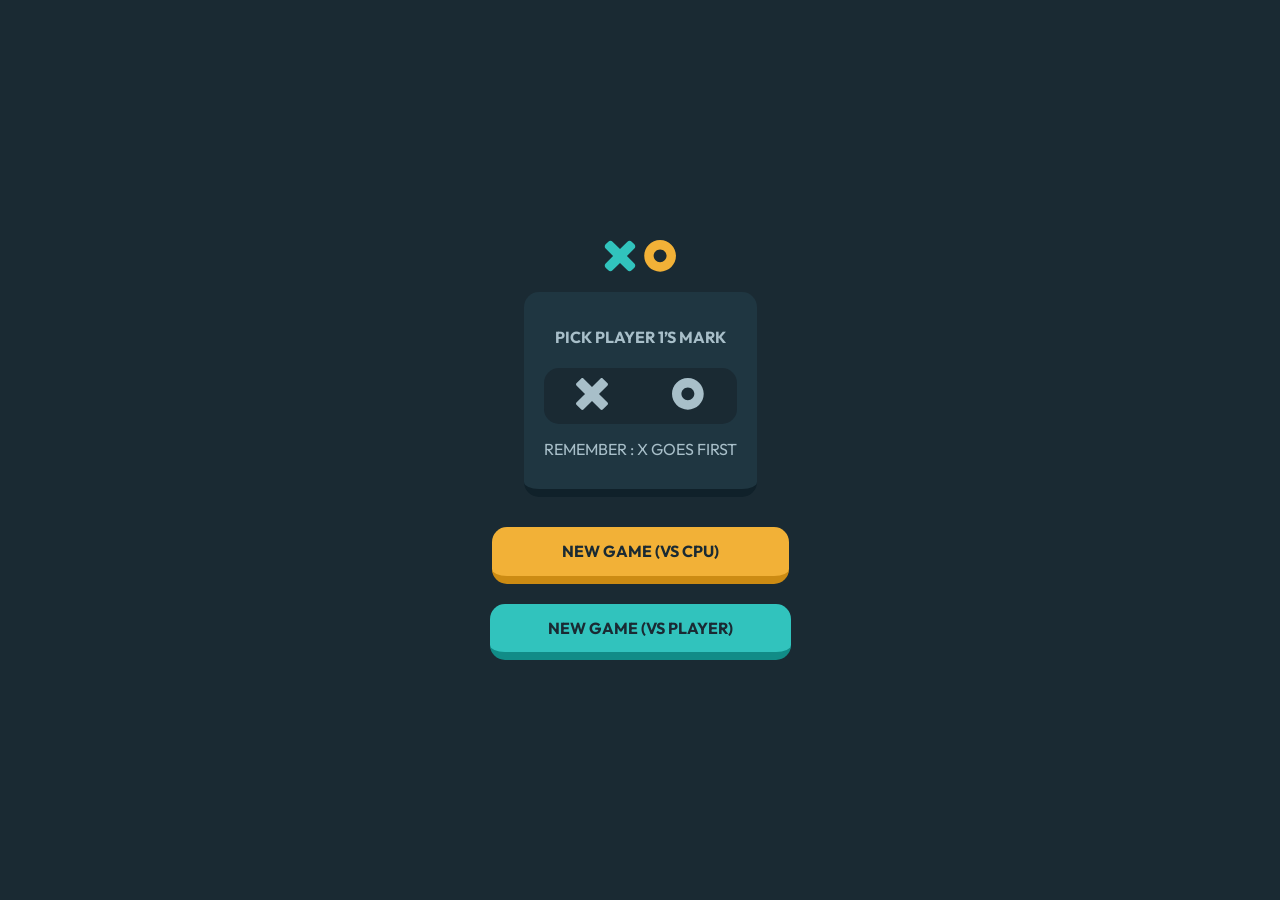
<file: index.html>
<!doctype html>
<html lang="en">
	<head>
		<meta charset="UTF-8" />
		<meta name="viewport" content="width=device-width, initial-scale=1.0" />
		<title>Document</title>
		<link rel="stylesheet" href="normalize.css" />
		<link rel="stylesheet" href="styles.css" />
	</head>
	<body>
		<svg
			width="72"
			height="32"
			viewBox="0 0 72 32"
			fill="none"
			xmlns="http://www.w3.org/2000/svg"
			class="icon-top"
		>
			<path
				fill-rule="evenodd"
				clip-rule="evenodd"
				d="M27.681 1.63437C26.5094 0.462798 24.6099 0.4628 23.4383 1.63437L16 9.07271L8.56166 1.63437C7.39009 0.462798 5.49059 0.4628 4.31902 1.63437L1.63437 4.31902C0.462799 5.49059 0.462801 7.39009 1.63437 8.56166L9.07271 16L1.63437 23.4383C0.462798 24.6099 0.4628 26.5094 1.63437 27.681L4.31902 30.3656C5.49059 31.5372 7.39009 31.5372 8.56166 30.3656L16 22.9273L23.4383 30.3656C24.6099 31.5372 26.5094 31.5372 27.681 30.3656L30.3656 27.681C31.5372 26.5094 31.5372 24.6099 30.3656 23.4383L22.9273 16L30.3656 8.56166C31.5372 7.39009 31.5372 5.49059 30.3656 4.31902L27.681 1.63437Z"
				fill="#31C3BD"
			/>
			<path
				fill-rule="evenodd"
				clip-rule="evenodd"
				d="M71.9704 15.8706C71.9704 7.10551 64.8649 0 56.0998 0C47.3348 0 40.2292 7.10551 40.2292 15.8706C40.2292 24.6357 47.3348 31.7412 56.0998 31.7412C64.8649 31.7412 71.9704 24.6357 71.9704 15.8706ZM49.634 15.8706C49.634 12.2996 52.5289 9.4048 56.0998 9.4048C59.6708 9.4048 62.5656 12.2996 62.5656 15.8706C62.5656 19.4416 59.6708 22.3364 56.0998 22.3364C52.5289 22.3364 49.634 19.4416 49.634 15.8706Z"
				fill="#F2B137"
			/>
		</svg>

		<main>
			<h4 class="pick-player">PICK PLAYER 1’S MARK</h4>

			<div class="choose-icons">
				<button id="croix" class="click-icons">
					<svg
						width="32"
						height="32"
						viewBox="0 0 32 32"
						xmlns="http://www.w3.org/2000/svg"
					>
						<path
							fill-rule="evenodd"
							clip-rule="evenodd"
							d="M31.5569 5.28973L26.7103 0.443061C26.1195 -0.147687 25.1617 -0.147687 24.571 0.443061L16 9.01404L7.42902 0.443061C6.83827 -0.147687 5.88048 -0.147687 5.28973 0.443061L0.443061 5.28973C-0.147687 5.88048 -0.147687 6.83827 0.443061 7.42902L9.01404 16L0.443061 24.571C-0.147687 25.1617 -0.147687 26.1195 0.443061 26.7103L5.28973 31.5569C5.88048 32.1477 6.83827 32.1477 7.42902 31.5569L16 22.986L24.571 31.5569C25.1617 32.1477 26.1195 32.1477 26.7103 31.5569L31.5569 26.7103C32.1477 26.1195 32.1477 25.1617 31.5569 24.571L22.986 16L31.5569 7.42902C32.1477 6.83827 32.1477 5.88048 31.5569 5.28973Z"
							fill="CurrentColor"
						/>
					</svg>
				</button>
				
				<button id="rond" class="click-icons ">
					<svg
						width="32"
						height="32"
						viewBox="0 0 32 32"
						xmlns="http://www.w3.org/2000/svg"
						id="rond"
					>
						<path
							fill-rule="evenodd"
							clip-rule="evenodd"
							d="M31.7412 15.8706C31.7412 7.10551 24.6357 0 15.8706 0C7.10551 0 0 7.10551 0 15.8706C0 24.6357 7.10551 31.7412 15.8706 31.7412C24.6357 31.7412 31.7412 24.6357 31.7412 15.8706ZM9.4048 15.8706C9.4048 12.2996 12.2996 9.4048 15.8706 9.4048C19.4416 9.4048 22.3364 12.2996 22.3364 15.8706C22.3364 19.4416 19.4416 22.3364 15.8706 22.3364C12.2996 22.3364 9.4048 19.4416 9.4048 15.8706Z"
							fill="currentColor"
						/>
					</svg>
				</button>
			</div>
			<p>REMEMBER : X GOES FIRST</p>
		</main>
		<div class="buttons-choose">
			<a href="game.html">
				<button class="cpu">NEW GAME (VS CPU)</button>
			</a>
			<a href="game.html">
				<button class="player">NEW GAME (VS PLAYER)</button>
			</a>
		</div>
	</body>
	<script src="app.js"></script>
</html>
</file>
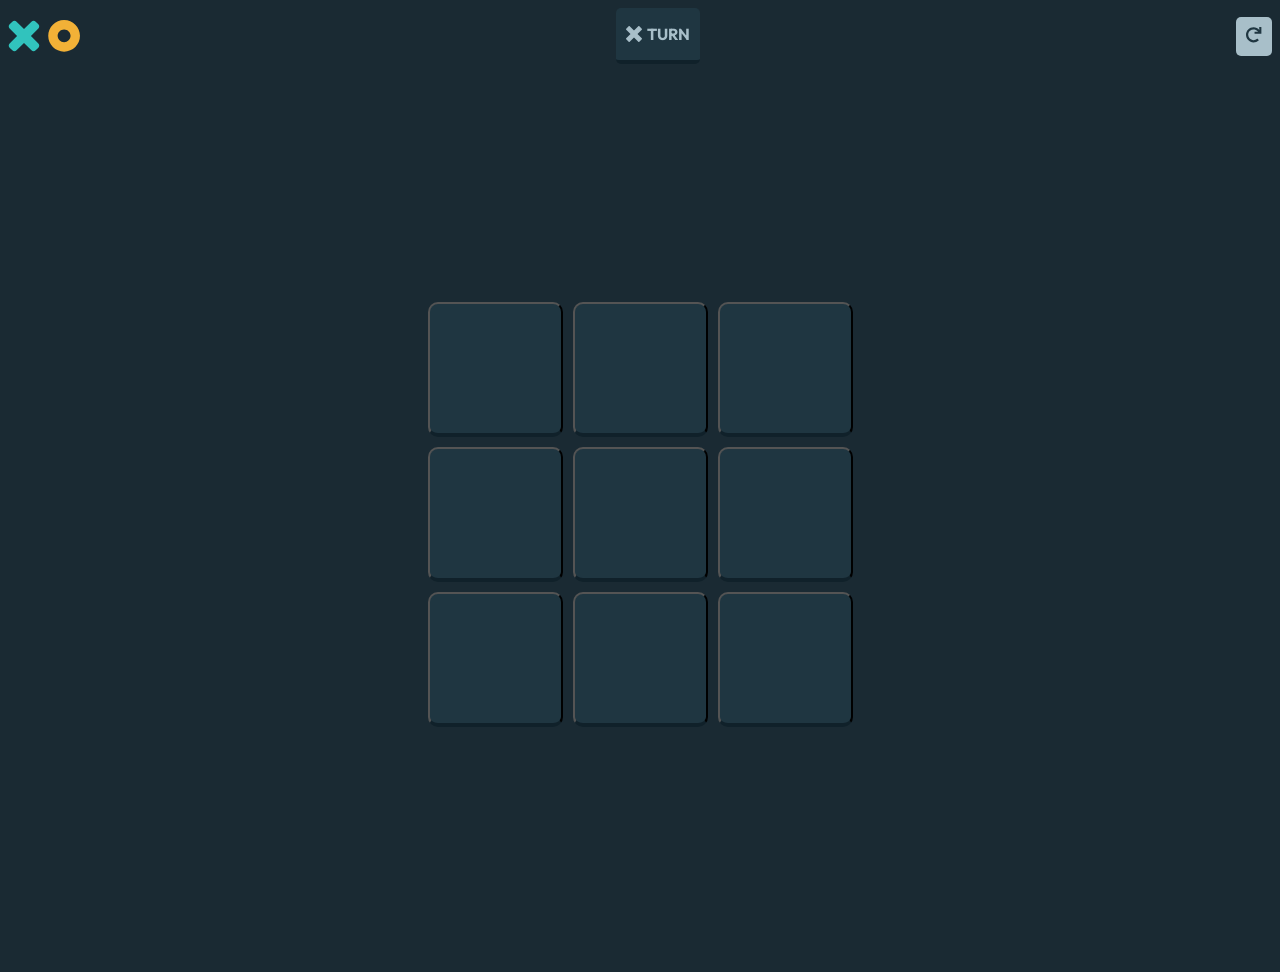
<file: game.html>
<!doctype html>
<html lang="en">
	<head>
		<meta charset="UTF-8" />
		<meta name="viewport" content="width=device-width, initial-scale=1.0" />
		<title>Document</title>
		<link rel="stylesheet" href="game.css" />
	</head>
	<body>
		<header>
			<svg
				width="72"
				height="32"
				viewBox="0 0 72 32"
				fill="none"
				xmlns="http://www.w3.org/2000/svg"
				class="icon-top"
			>
				<path
					fill-rule="evenodd"
					clip-rule="evenodd"
					d="M27.681 1.63437C26.5094 0.462798 24.6099 0.4628 23.4383 1.63437L16 9.07271L8.56166 1.63437C7.39009 0.462798 5.49059 0.4628 4.31902 1.63437L1.63437 4.31902C0.462799 5.49059 0.462801 7.39009 1.63437 8.56166L9.07271 16L1.63437 23.4383C0.462798 24.6099 0.4628 26.5094 1.63437 27.681L4.31902 30.3656C5.49059 31.5372 7.39009 31.5372 8.56166 30.3656L16 22.9273L23.4383 30.3656C24.6099 31.5372 26.5094 31.5372 27.681 30.3656L30.3656 27.681C31.5372 26.5094 31.5372 24.6099 30.3656 23.4383L22.9273 16L30.3656 8.56166C31.5372 7.39009 31.5372 5.49059 30.3656 4.31902L27.681 1.63437Z"
					fill="#31C3BD"
				/>
				<path
					fill-rule="evenodd"
					clip-rule="evenodd"
					d="M71.9704 15.8706C71.9704 7.10551 64.8649 0 56.0998 0C47.3348 0 40.2292 7.10551 40.2292 15.8706C40.2292 24.6357 47.3348 31.7412 56.0998 31.7412C64.8649 31.7412 71.9704 24.6357 71.9704 15.8706ZM49.634 15.8706C49.634 12.2996 52.5289 9.4048 56.0998 9.4048C59.6708 9.4048 62.5656 12.2996 62.5656 15.8706C62.5656 19.4416 59.6708 22.3364 56.0998 22.3364C52.5289 22.3364 49.634 19.4416 49.634 15.8706Z"
					fill="#F2B137"
				/>
			</svg>

			<div class="turn">
				<svg
					width="16"
					height="16"
					viewBox="0 0 16 16"
					fill="none"
					xmlns="http://www.w3.org/2000/svg"
				>
					<path
						fill-rule="evenodd"
						clip-rule="evenodd"
						d="M15.7785 2.64487L13.3551 0.22153C13.0598 -0.0738435 12.5809 -0.0738435 12.2855 0.22153L8 4.50702L3.71451 0.22153C3.41914 -0.0738435 2.94024 -0.0738435 2.64487 0.22153L0.22153 2.64487C-0.0738435 2.94024 -0.0738435 3.41914 0.22153 3.71451L4.50702 8L0.22153 12.2855C-0.0738435 12.5809 -0.0738435 13.0598 0.22153 13.3551L2.64487 15.7785C2.94024 16.0738 3.41914 16.0738 3.71451 15.7785L8 11.493L12.2855 15.7785C12.5809 16.0738 13.0598 16.0738 13.3551 15.7785L15.7785 13.3551C16.0738 13.0598 16.0738 12.5809 15.7785 12.2855L11.493 8L15.7785 3.71451C16.0738 3.41914 16.0738 2.94024 15.7785 2.64487Z"
						fill="#A8BFC9"
					/>
				</svg>
				<p>TURN</p>
			</div>

			<button class="reset">
				<svg
					width="16"
					height="16"
					viewBox="0 0 16 16"
					fill="none"
					xmlns="http://www.w3.org/2000/svg"
				>
					<path
						d="M15.0185 2.12187e-07H13.5723C13.3701 -0.000215172 13.2061 0.163569 13.2058 0.365877C13.2058 0.371815 13.206 0.377754 13.2062 0.383692L13.3283 2.90994C11.8923 1.21674 9.78449 0.241754 7.56526 0.244185C3.39643 0.244215 -0.00304411 3.64864 2.04557e-06 7.82021C0.0030482 11.9985 3.38911 15.3846 7.56526 15.3846C9.43858 15.3873 11.2458 14.6918 12.6346 13.4337C12.7852 13.2988 12.7981 13.0673 12.6632 12.9165C12.6587 12.9114 12.654 12.9065 12.6492 12.9017L11.6121 11.8638C11.4758 11.7276 11.2574 11.7202 11.1124 11.847C8.88621 13.8069 5.49375 13.5899 3.53511 11.3622C1.57646 9.13458 1.79339 5.7399 4.01957 3.78C6.24575 1.82009 9.63821 2.03714 11.5969 4.2648C11.7504 4.43941 11.8924 4.62381 12.0221 4.81683L8.92489 4.66818C8.72295 4.65858 8.55144 4.81458 8.54184 5.01667C8.54157 5.02261 8.54141 5.02855 8.54144 5.03449V6.48169C8.54144 6.684 8.70532 6.848 8.90751 6.848H15.0186C15.2208 6.848 15.3846 6.684 15.3846 6.48169V0.366308C15.3846 0.164 15.2207 2.12187e-07 15.0185 2.12187e-07Z"
						fill="#1F3641"
					/>
				</svg>
			</button>
		</header>

		<main>
			<div class="grid-div">
				<button class="grid"></button>
				<button class="grid"></button>
				<button class="grid"></button>
				<button class="grid"></button>
				<button class="grid"></button>
				<button class="grid"></button>
				<button class="grid"></button>
				<button class="grid"></button>
				<button class="grid"></button>
			</div>
		</main>
	</body>
</html>
</file>
<file: styles.css>
@import url("https://fonts.googleapis.com/css2?family=Antonio:wght@100..700&family=Chango&family=DM+Sans:ital,opsz,wght@0,9..40,100..1000;1,9..40,100..1000&family=DM+Serif+Display:ital@0;1&family=Figtree:ital,wght@0,300..900;1,300..900&family=Inter:ital,opsz,wght@0,14..32,100..900;1,14..32,100..900&family=Karla:ital,wght@0,200..800;1,200..800&family=Kumbh+Sans:wght,YOPQ@100..900,300&family=League+Spartan:wght@100..900&family=Outfit:wght@100..900&family=Plus+Jakarta+Sans:ital,wght@0,200..800;1,200..800&family=Poppins:ital,wght@0,100;0,200;0,300;0,400;0,500;0,600;0,700;0,800;0,900;1,100;1,200;1,300;1,400;1,500;1,600;1,700;1,800;1,900&family=Public+Sans:ital,wght@0,100..900;1,100..900&family=Red+Hat+Text:ital,wght@0,300..700;1,300..700&family=Roboto:ital,wght@0,100..900;1,100..900&family=Space+Grotesk:wght@300..700&family=Young+Serif&display=swap");

body {
	display: flex;
	justify-content: center;
	align-items: center;
	flex-direction: column;
	min-height: 100vh;
	background-color: #1a2a33;
	font-family: "Outfit";
}

main {
	display: flex;
	justify-content: center;
	align-items: center;
	flex-direction: column;
	background-color: #1f3641;
	color: #a8bfc9;
	padding-top: 15px;
	padding-bottom: 15px;
	padding-left: 20px;
	padding-right: 20px;
	border-radius: 15px;
	border-bottom: solid 8px;
	border-color: #10212a;
}

.icon-top {
	padding-bottom: 20px;
}

.pick-player {
	font-weight: 700;
}

.choose-icons {
	display: flex;
	background-color: #1a2a33;
	background-size: 50%;
	height: 56px;
	width: 100%;
	justify-self: center;
	align-items: center;
	justify-content: space-evenly;
    border-radius: 15px;
}
.click-icons {
	background-color: transparent;
	border: transparent;
	width: 50%;
	background-size: 50px;
	color: #a8bfc9;
}

.buttons-choose {
	display: flex;
	justify-content: center;
	align-items: center;
	flex-direction: column;
	padding-top: 30px;
	gap: 20px;
}

.cpu {
	padding-left: 70px;
	padding-right: 70px;
	padding-top: 15px;
	padding-bottom: 15px;
	background-color: #f2b137;
	border: none;
	border-bottom: solid 8px;
	border-color: #cc8b13;
	border-radius: 15px;
	font-size: 16px;
	font-weight: 700;
	color: #1a2a33;
}

.player {
	padding-left: 58px;
	padding-right: 58px;
	padding-top: 15px;
	padding-bottom: 15px;
	background-color: #31c3bd;
	border: none;
	border-bottom: solid 8px;
	border-color: #118c87;
	border-radius: 15px;
	font-size: 16px;
	font-weight: 700;
	color: #1a2a33;
}

.color-logo {
	color: #1a2a33;
}

.background-logo {
	background-color: #a8bfc9;
	border-radius: 15px;
	padding: 5px;
    color: #1A2A33;
}
</file>
<file: game.css>
@import url("https://fonts.googleapis.com/css2?family=Antonio:wght@100..700&family=Chango&family=DM+Sans:ital,opsz,wght@0,9..40,100..1000;1,9..40,100..1000&family=DM+Serif+Display:ital@0;1&family=Figtree:ital,wght@0,300..900;1,300..900&family=Inter:ital,opsz,wght@0,14..32,100..900;1,14..32,100..900&family=Karla:ital,wght@0,200..800;1,200..800&family=Kumbh+Sans:wght,YOPQ@100..900,300&family=League+Spartan:wght@100..900&family=Outfit:wght@100..900&family=Plus+Jakarta+Sans:ital,wght@0,200..800;1,200..800&family=Poppins:ital,wght@0,100;0,200;0,300;0,400;0,500;0,600;0,700;0,800;0,900;1,100;1,200;1,300;1,400;1,500;1,600;1,700;1,800;1,900&family=Public+Sans:ital,wght@0,100..900;1,100..900&family=Red+Hat+Text:ital,wght@0,300..700;1,300..700&family=Roboto:ital,wght@0,100..900;1,100..900&family=Space+Grotesk:wght@300..700&family=Young+Serif&display=swap");

body {
	background-color: #1a2a33;
	font-family: "Outfit";
}

header {
	display: flex;
	flex-direction: row;
	align-items: center;
	justify-content: space-between;
}

.turn {
	display: flex;
	flex-direction: row;
	align-items: center;
	color: #a8bfc9;
	background-color: #1f3641;
	padding-left: 10px;
	padding-right: 10px;
	font-weight: 700;
	gap: 5px;
	border-radius: 5px;
	border-bottom: #10212a solid 4px;
}

.reset {
	background-color: #a8bfc9;
	border-radius: 5px;
	padding: 10px;
	border-bottom: #6b8997 solid 4px;
	border: none;
}

main {
	display: flex;
	justify-content: center;
	flex-direction: column;
	height: 100vh;
}

.grid-div {
	display: grid;
	grid-template-columns: 15vh 15vh 15vh;
	grid-template-rows: 15vh 15vh 15vh;
	justify-content: center;
	gap: 10px;
    
}

.grid {
	border-radius: 10px;
	background-color: #1f3641;
    border-bottom: solid #10212A 4px;
}
</file>
